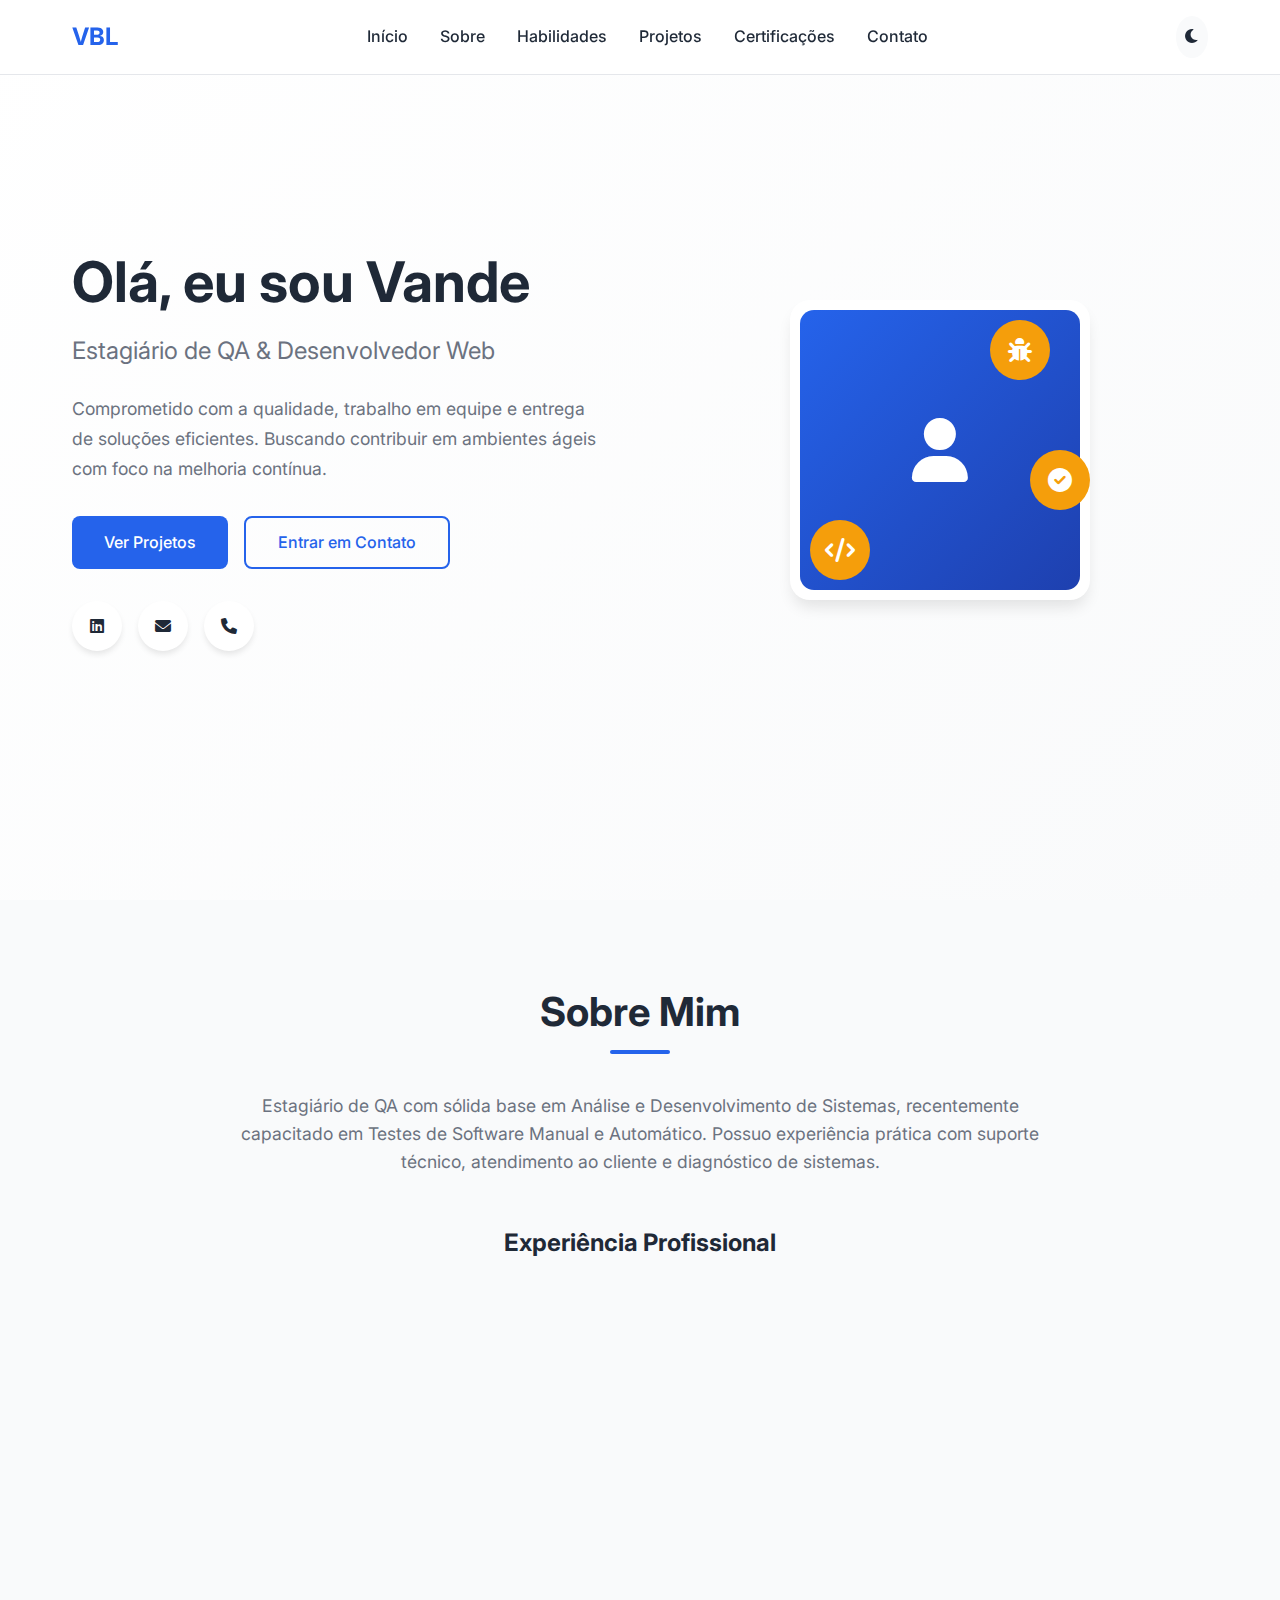
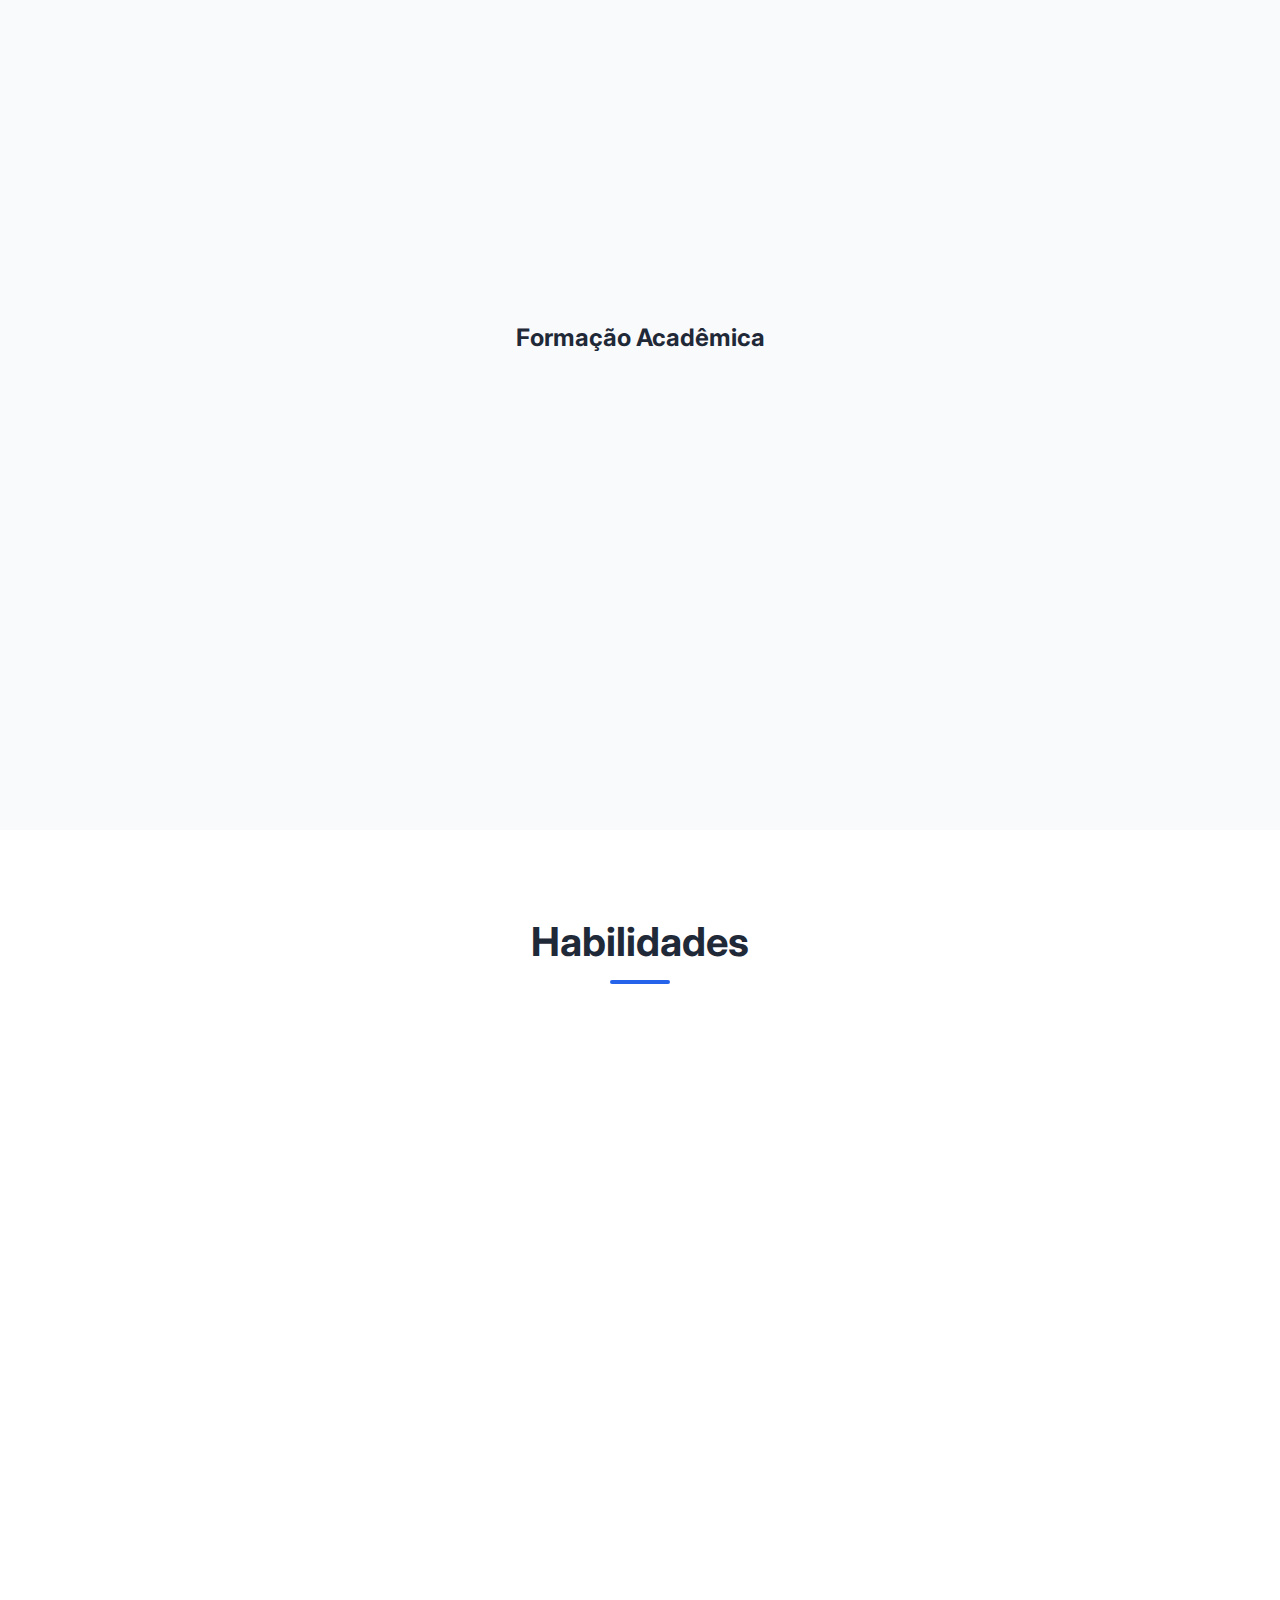
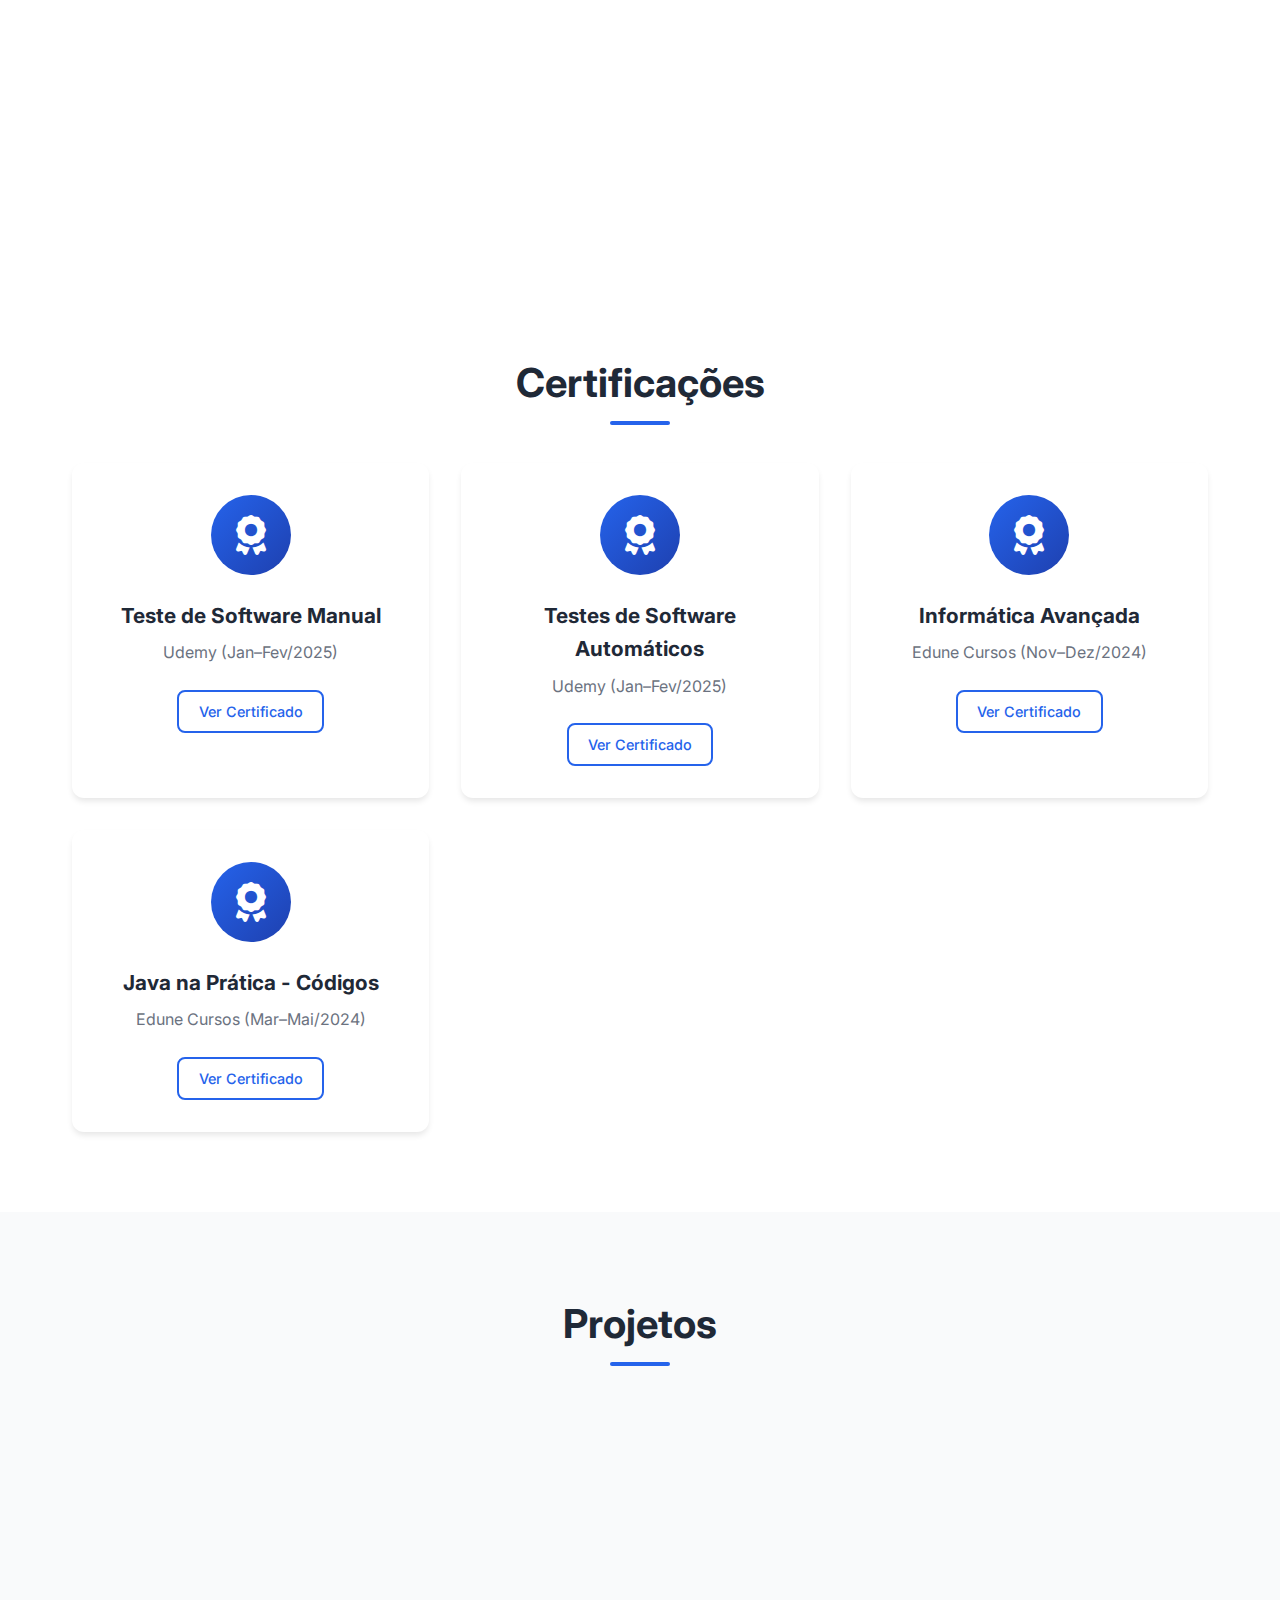
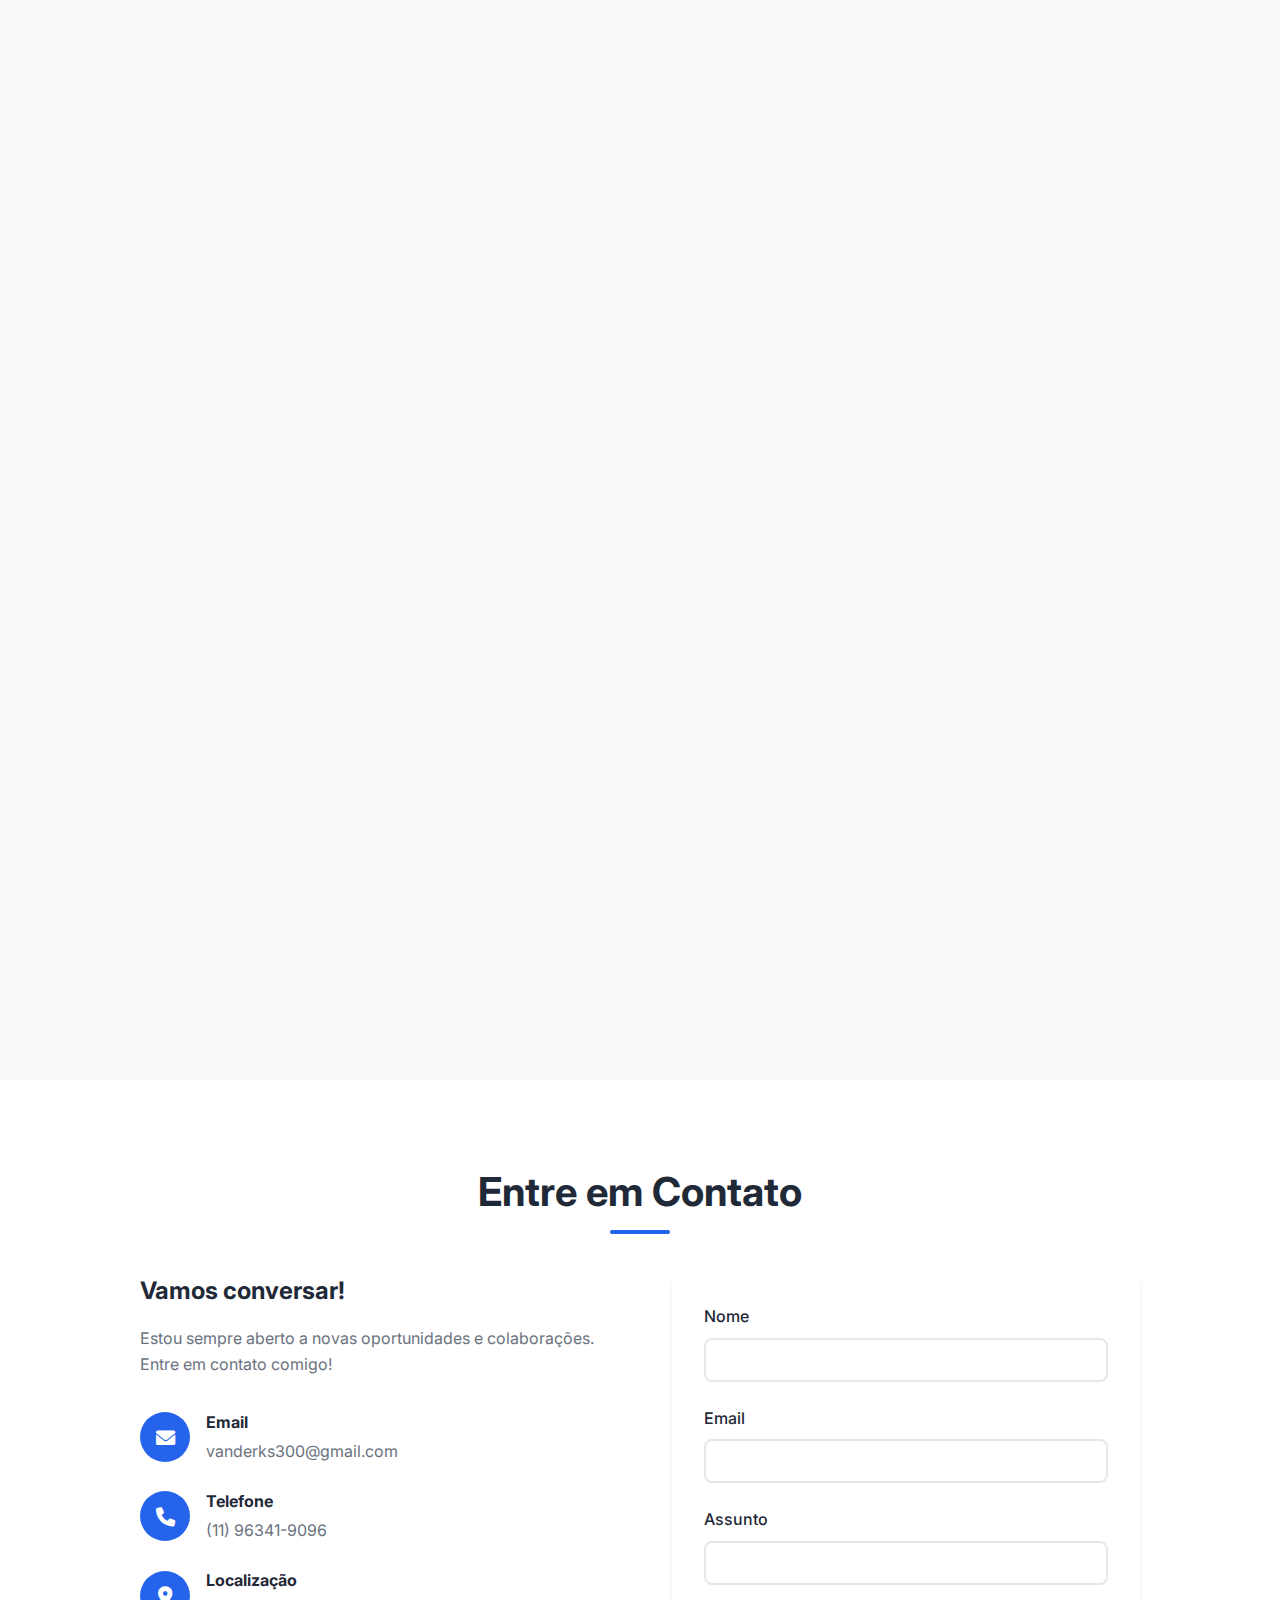
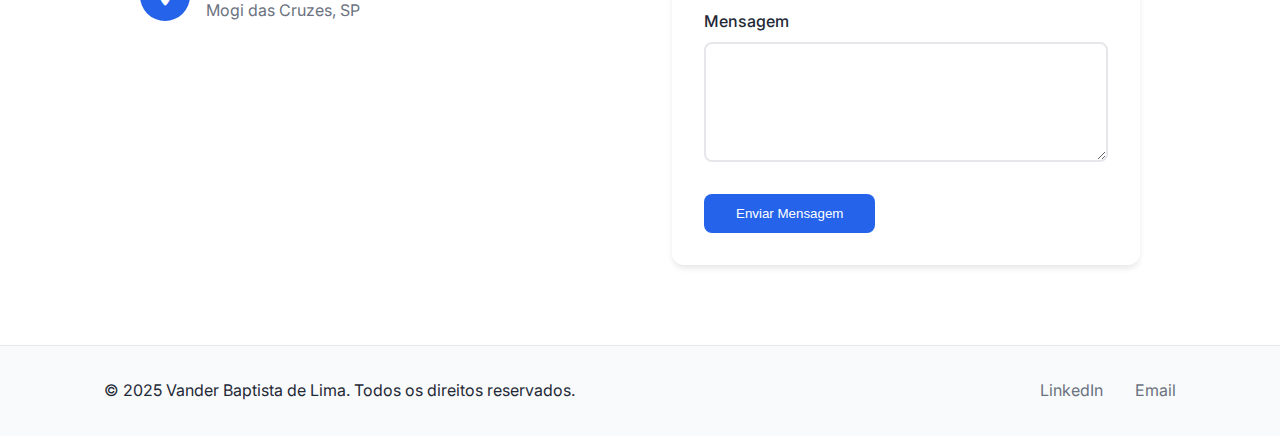
<file: Portifólio/index.html>
<!DOCTYPE html>
<html lang="pt-BR">
<head>
    <meta charset="UTF-8">
    <meta name="viewport" content="width=device-width, initial-scale=1.0">
    <title>Vander Baptista de Lima - Portfólio</title>
    <link rel="stylesheet" href="styles.css">
    <link href="https://fonts.googleapis.com/css2?family=Inter:wght@300;400;500;600;700&display=swap" rel="stylesheet">
    <link rel="stylesheet" href="https://cdnjs.cloudflare.com/ajax/libs/font-awesome/6.0.0/css/all.min.css">
</head>
<body>
    <!-- Header/Navigation -->
    <header class="header">
        <nav class="nav">
            <div class="nav-logo">
                <h2>VBL</h2>
            </div>
            <ul class="nav-menu">
                <li><a href="#home" class="nav-link">Início</a></li>
                <li><a href="#about" class="nav-link">Sobre</a></li>
                <li><a href="#skills" class="nav-link">Habilidades</a></li>
                <li><a href="#projects" class="nav-link">Projetos</a></li>
                <li><a href="#certifications" class="nav-link">Certificações</a></li>
                <li><a href="#contact" class="nav-link">Contato</a></li>
            </ul>
            <div class="theme-toggle">
                <i class="fas fa-moon" id="theme-icon"></i>
            </div>
            <div class="hamburger">
                <span></span>
                <span></span>
                <span></span>
            </div>
        </nav>
    </header>

    <!-- Hero Section -->
    <section id="home" class="hero">
        <div class="hero-content">
            <div class="hero-text">
                <h1>Olá, eu sou <span class="highlight">Vander Baptista</span></h1>
                <h2>Estagiário de QA & Desenvolvedor Web</h2>
                <p>Comprometido com a qualidade, trabalho em equipe e entrega de soluções eficientes. Buscando contribuir em ambientes ágeis com foco na melhoria contínua.</p>
                <div class="hero-buttons">
                    <a href="#projects" class="btn btn-primary">Ver Projetos</a>
                    <a href="#contact" class="btn btn-secondary">Entrar em Contato</a>
                </div>
                <div class="social-links">
                    <a href="https://linkedin.com/in/vander-baptista" target="_blank" aria-label="LinkedIn">
                        <i class="fab fa-linkedin"></i>
                    </a>
                    <a href="mailto:vanderks300@gmail.com" aria-label="Email">
                        <i class="fas fa-envelope"></i>
                    </a>
                    <a href="tel:+5511963419096" aria-label="Telefone">
                        <i class="fas fa-phone"></i>
                    </a>
                </div>
            </div>
            <div class="hero-image">
                <div class="profile-card">
                    <div class="profile-avatar">
                        <i class="fas fa-user"></i>
                    </div>
                    <div class="floating-elements">
                        <div class="floating-icon" style="--delay: 0s;">
                            <i class="fas fa-bug"></i>
                        </div>
                        <div class="floating-icon" style="--delay: 1s;">
                            <i class="fas fa-code"></i>
                        </div>
                        <div class="floating-icon" style="--delay: 2s;">
                            <i class="fas fa-check-circle"></i>
                        </div>
                    </div>
                </div>
            </div>
        </div>
    </section>

    <!-- About Section -->
    <section id="about" class="about">
        <div class="container">
            <h2 class="section-title">Sobre Mim</h2>
            <div class="about-content">
                <div class="about-text">
                    <p>Estagiário de QA com sólida base em Análise e Desenvolvimento de Sistemas, recentemente capacitado em Testes de Software Manual e Automático. Possuo experiência prática com suporte técnico, atendimento ao cliente e diagnóstico de sistemas.</p>
                    
                    <div class="experience-timeline">
                        <h3>Experiência Profissional</h3>
                        <div class="timeline-item">
                            <div class="timeline-date">Ago/2022 – Out/2024</div>
                            <div class="timeline-content">
                                <h4>Técnico de Campo</h4>
                                <p class="company">Baramaia Serviços LTDA</p>
                                <ul>
                                    <li>Suporte técnico e atendimento ao cliente com foco em solução de problemas</li>
                                    <li>Diagnóstico e análise de falhas em sistemas</li>
                                    <li>Comunicação eficaz para resolução rápida de chamados</li>
                                </ul>
                            </div>
                        </div>
                        
                        <div class="timeline-item">
                            <div class="timeline-date">Dez/2012 – Set/2022</div>
                            <div class="timeline-content">
                                <h4>Repositor</h4>
                                <p class="company">Nagumo Supermercado</p>
                                <ul>
                                    <li>Reposição de mercadorias e organização do setor</li>
                                    <li>Atendimento ao cliente e esclarecimento de dúvidas</li>
                                    <li>Controle de estoque e validade dos produtos</li>
                                </ul>
                            </div>
                        </div>
                    </div>

                    <div class="education">
                        <h3>Formação Acadêmica</h3>
                        <div class="education-item">
                            <h4>Análise e Desenvolvimento de Sistemas</h4>
                            <p class="institution">FMU - Fev/2025 – Atual</p>
                        </div>
                        <div class="education-item">
                            <h4>Técnico em Eletrotécnica</h4>
                            <p class="institution">ETEC Centro Paula Souza - Fev/2016 – Dez/2017</p>
                        </div>
                    </div>
                </div>
            </div>
        </div>
    </section>

    <!-- Skills Section -->
    <section id="skills" class="skills">
        <div class="container">
            <h2 class="section-title">Habilidades</h2>
            <div class="skills-grid">
                <div class="skill-category">
                    <div class="skill-icon">
                        <i class="fas fa-tasks"></i>
                    </div>
                    <h3>Metodologias Ágeis</h3>
                    <ul>
                        <li>Scrum</li>
                        <li>Kanban</li>
                        <li>BDD</li>
                    </ul>
                </div>

                <div class="skill-category">
                    <div class="skill-icon">
                        <i class="fas fa-tools"></i>
                    </div>
                    <h3>Ferramentas</h3>
                    <ul>
                        <li>Jira</li>
                        <li>Trello</li>
                    </ul>
                </div>

                <div class="skill-category">
                    <div class="skill-icon">
                        <i class="fas fa-bug"></i>
                    </div>
                    <h3>Testes de Software</h3>
                    <ul>
                        <li>Testes Web, E2E, Funcionais</li>
                        <li>Teste de API</li>
                        <li>Automação de Testes</li>
                        <li>Criação de Casos de Teste</li>
                        <li>Documentação</li>
                    </ul>
                </div>

                <div class="skill-category">
                    <div class="skill-icon">
                        <i class="fas fa-code"></i>
                    </div>
                    <h3>Linguagens & Tecnologias</h3>
                    <ul>
                        <li>JavaScript</li>
                        <li>HTML/CSS</li>
                        <li>MySQL</li>
                        <li>PHP</li>
                    </ul>
                </div>
            </div>
        </div>
    </section>

    <!-- Certifications Section -->
    <section id="certifications" class="certifications">
        <div class="container">
            <h2 class="section-title">Certificações</h2>
            <div class="certifications-grid">
                <div class="certification-card">
                    <div class="certification-icon">
                        <i class="fas fa-award"></i>
                    </div>
                    <div class="certification-content">
                        <h3>Teste de Software Manual</h3>
                        <p>Udemy (Jan–Fev/2025)</p>
                        <a href="#" target="_blank" class="btn btn-secondary btn-small">Ver Certificado</a>
                    </div>
                </div>

                <div class="certification-card">
                    <div class="certification-icon">
                        <i class="fas fa-award"></i>
                    </div>
                    <div class="certification-content">
                        <h3>Testes de Software Automáticos</h3>
                        <p>Udemy (Jan–Fev/2025)</p>
                        <a href="#" target="_blank" class="btn btn-secondary btn-small">Ver Certificado</a>
                    </div>
                </div>

                <div class="certification-card">
                    <div class="certification-icon">
                        <i class="fas fa-award"></i>
                    </div>
                    <div class="certification-content">
                        <h3>Informática Avançada</h3>
                        <p>Edune Cursos (Nov–Dez/2024)</p>
                        <a href="#" target="_blank" class="btn btn-secondary btn-small">Ver Certificado</a>
                    </div>
                </div>

                <div class="certification-card">
                    <div class="certification-icon">
                        <i class="fas fa-award"></i>
                    </div>
                    <div class="certification-content">
                        <h3>Java na Prática - Códigos</h3>
                        <p>Edune Cursos (Mar–Mai/2024)</p>
                        <a href="#" target="_blank" class="btn btn-secondary btn-small">Ver Certificado</a>
                    </div>
                </div>
            </div>
        </div>
    </section>

    <!-- Projects Section -->
    <section id="projects" class="projects">
        <div class="container">
            <h2 class="section-title">Projetos</h2>
            <div class="projects-grid">
                <div class="project-card">
                    <div class="project-image">
                        <i class="fas fa-building"></i>
                    </div>
                    <div class="project-content">
                        <h3>Sistema de Administração de Condomínio</h3>
                        <p>Sistema completo para gestão de condomínios com área pública para visitantes e painel administrativo com autenticação. Inclui dashboard, gerenciamento de moradores, boletos e comunicados.</p>
                        <div class="project-tech">
                            <span class="tech-tag">Python</span>
                            <span class="tech-tag">Flask</span>
                            <span class="tech-tag">SQLite</span>
                            <span class="tech-tag">HTML/CSS</span>
                            <span class="tech-tag">JavaScript</span>
                        </div>
                        <div class="project-links">
                            <a href="#" class="project-link">
                                <i class="fab fa-github"></i>
                                Código
                            </a>
                            <a href="https://github.com/VanderKS300" class="project-link" target="_blank">
                                <i class="fas fa-external-link-alt"></i>
                                Demo
                            </a>
                        </div>
                    </div>
                </div>

                <div class="project-card">
                    <div class="project-image">
                        <i class="fas fa-flask"></i>
                    </div>
                    <div class="project-content">
                        <h3>Projeto de Testes Automatizados</h3>
                        <p>Desenvolvimento de suíte de testes automatizados para aplicação web utilizando ferramentas modernas de QA.</p>
                        <div class="project-tech">
                            <span class="tech-tag">JavaScript</span>
                            <span class="tech-tag">Selenium</span>
                            <span class="tech-tag">Jest</span>
                        </div>
                        <div class="project-links">
                            <a href="#" class="project-link">
                                <i class="fab fa-github"></i>
                                Código
                            </a>
                            <a href="#" class="project-link">
                                <i class="fas fa-external-link-alt"></i>
                                Demo
                            </a>
                        </div>
                    </div>
                </div>

                <div class="project-card">
                    <div class="project-image">
                        <i class="fas fa-chart-line"></i>
                    </div>
                    <div class="project-content">
                        <h3>Dashboard de Métricas de QA</h3>
                        <p>Sistema para acompanhamento de métricas de qualidade e relatórios de testes em tempo real.</p>
                        <div class="project-tech">
                            <span class="tech-tag">HTML/CSS</span>
                            <span class="tech-tag">JavaScript</span>
                            <span class="tech-tag">PHP</span>
                            <span class="tech-tag">MySQL</span>
                        </div>
                        <div class="project-links">
                            <a href="#" class="project-link">
                                <i class="fab fa-github"></i>
                                Código
                            </a>
                            <a href="#" class="project-link">
                                <i class="fas fa-external-link-alt"></i>
                                Demo
                            </a>
                        </div>
                    </div>
                </div>

                <div class="project-card">
                    <div class="project-image">
                        <i class="fas fa-mobile-alt"></i>
                    </div>
                    <div class="project-content">
                        <h3>Aplicação de Gestão de Casos de Teste</h3>
                        <p>Ferramenta para criação, execução e acompanhamento de casos de teste com interface responsiva.</p>
                        <div class="project-tech">
                            <span class="tech-tag">JavaScript</span>
                            <span class="tech-tag">HTML/CSS</span>
                            <span class="tech-tag">MySQL</span>
                        </div>
                        <div class="project-links">
                            <a href="#" class="project-link">
                                <i class="fab fa-github"></i>
                                Código
                            </a>
                            <a href="#" class="project-link">
                                <i class="fas fa-external-link-alt"></i>
                                Demo
                            </a>
                        </div>
                    </div>
                </div>
            </div>
        </div>
    </section>

    <!-- Contact Section -->
    <section id="contact" class="contact">
        <div class="container">
            <h2 class="section-title">Entre em Contato</h2>
            <div class="contact-content">
                <div class="contact-info">
                    <h3>Vamos conversar!</h3>
                    <p>Estou sempre aberto a novas oportunidades e colaborações. Entre em contato comigo!</p>
                    
                    <div class="contact-item">
                        <i class="fas fa-envelope"></i>
                        <div>
                            <h4>Email</h4>
                            <p>vanderks300@gmail.com</p>
                        </div>
                    </div>
                    
                    <div class="contact-item">
                        <i class="fas fa-phone"></i>
                        <div>
                            <h4>Telefone</h4>
                            <p>(11) 96341-9096</p>
                        </div>
                    </div>
                    
                    <div class="contact-item">
                        <i class="fas fa-map-marker-alt"></i>
                        <div>
                            <h4>Localização</h4>
                            <p>Mogi das Cruzes, SP</p>
                        </div>
                    </div>
                </div>
                
                <form class="contact-form" id="contactForm">
                    <div class="form-group">
                        <label for="name">Nome</label>
                        <input type="text" id="name" name="name" required>
                    </div>
                    
                    <div class="form-group">
                        <label for="email">Email</label>
                        <input type="email" id="email" name="email" required>
                    </div>
                    
                    <div class="form-group">
                        <label for="subject">Assunto</label>
                        <input type="text" id="subject" name="subject" required>
                    </div>
                    
                    <div class="form-group">
                        <label for="message">Mensagem</label>
                        <textarea id="message" name="message" rows="5" required></textarea>
                    </div>
                    
                    <button type="submit" class="btn btn-primary">Enviar Mensagem</button>
                </form>
            </div>
        </div>
    </section>

    <!-- Footer -->
    <footer class="footer">
        <div class="container">
            <div class="footer-content">
                <p>&copy; 2025 Vander Baptista de Lima. Todos os direitos reservados.</p>
                <div class="footer-links">
                    <a href="https://linkedin.com/in/vander-baptista" target="_blank">LinkedIn</a>
                    <a href="mailto:vanderks300@gmail.com">Email</a>
                </div>
            </div>
        </div>
    </footer>

    <script src="script.js"></script>
</body>
</html>
</file>
<file: Portifólio/styles.css>
/* Reset e configurações básicas */
* {
    margin: 0;
    padding: 0;
    box-sizing: border-box;
}

:root {
    /* Cores do tema claro */
    --primary-color: #2563eb;
    --secondary-color: #1e40af;
    --accent-color: #f59e0b;
    --text-primary: #1f2937;
    --text-secondary: #6b7280;
    --bg-primary: #ffffff;
    --bg-secondary: #f9fafb;
    --bg-card: #ffffff;
    --border-color: #e5e7eb;
    --shadow: 0 4px 6px -1px rgba(0, 0, 0, 0.1);
    --shadow-lg: 0 10px 15px -3px rgba(0, 0, 0, 0.1);
}

[data-theme="dark"] {
    /* Cores do tema escuro */
    --primary-color: #3b82f6;
    --secondary-color: #2563eb;
    --accent-color: #f59e0b;
    --text-primary: #f9fafb;
    --text-secondary: #d1d5db;
    --bg-primary: #111827;
    --bg-secondary: #1f2937;
    --bg-card: #374151;
    --border-color: #4b5563;
    --shadow: 0 4px 6px -1px rgba(0, 0, 0, 0.3);
    --shadow-lg: 0 10px 15px -3px rgba(0, 0, 0, 0.3);
}

body {
    font-family: 'Inter', sans-serif;
    line-height: 1.6;
    color: var(--text-primary);
    background-color: var(--bg-primary);
    transition: all 0.3s ease;
}

.container {
    max-width: 1200px;
    margin: 0 auto;
    padding: 0 2rem;
}

/* Header */
.header {
    position: fixed;
    top: 0;
    left: 0;
    right: 0;
    background: rgba(255, 255, 255, 0.95);
    backdrop-filter: blur(10px);
    border-bottom: 1px solid var(--border-color);
    z-index: 1000;
    transition: all 0.3s ease;
}

[data-theme="dark"] .header {
    background: rgba(17, 24, 39, 0.95);
}

.nav {
    display: flex;
    justify-content: space-between;
    align-items: center;
    padding: 1rem 2rem;
    max-width: 1200px;
    margin: 0 auto;
}

.nav-logo h2 {
    color: var(--primary-color);
    font-weight: 700;
    font-size: 1.5rem;
}

.nav-menu {
    display: flex;
    list-style: none;
    gap: 2rem;
}

.nav-link {
    text-decoration: none;
    color: var(--text-primary);
    font-weight: 500;
    transition: color 0.3s ease;
    position: relative;
}

.nav-link:hover {
    color: var(--primary-color);
}

.nav-link::after {
    content: '';
    position: absolute;
    bottom: -5px;
    left: 0;
    width: 0;
    height: 2px;
    background: var(--primary-color);
    transition: width 0.3s ease;
}

.nav-link:hover::after {
    width: 100%;
}

.theme-toggle {
    cursor: pointer;
    padding: 0.5rem;
    border-radius: 50%;
    background: var(--bg-secondary);
    color: var(--text-primary);
    transition: all 0.3s ease;
}

.theme-toggle:hover {
    background: var(--primary-color);
    color: white;
}

.hamburger {
    display: none;
    flex-direction: column;
    cursor: pointer;
    gap: 4px;
}

.hamburger span {
    width: 25px;
    height: 3px;
    background: var(--text-primary);
    transition: all 0.3s ease;
}

/* Hero Section */
.hero {
    min-height: 100vh;
    display: flex;
    align-items: center;
    background: linear-gradient(135deg, var(--bg-primary) 0%, var(--bg-secondary) 100%);
    padding-top: 80px;
}

.hero-content {
    display: grid;
    grid-template-columns: 1fr 1fr;
    gap: 4rem;
    align-items: center;
    max-width: 1200px;
    margin: 0 auto;
    padding: 0 2rem;
}

.hero-text h1 {
    font-size: 3.5rem;
    font-weight: 700;
    line-height: 1.2;
    margin-bottom: 1rem;
}

.highlight {
    color: var(--primary-color);
    position: relative;
}

.highlight::after {
    content: '';
    position: absolute;
    bottom: 0;
    left: 0;
    width: 100%;
    height: 3px;
    background: var(--accent-color);
    animation: underlineExpand 2s ease-in-out infinite alternate;
}

@keyframes underlineExpand {
    0% { width: 0; }
    100% { width: 100%; }
}

.hero-text h2 {
    font-size: 1.5rem;
    color: var(--text-secondary);
    margin-bottom: 1.5rem;
    font-weight: 400;
}

.hero-text p {
    font-size: 1.1rem;
    color: var(--text-secondary);
    margin-bottom: 2rem;
    line-height: 1.7;
}

.hero-buttons {
    display: flex;
    gap: 1rem;
    margin-bottom: 2rem;
}

.btn {
    padding: 0.75rem 2rem;
    border-radius: 8px;
    text-decoration: none;
    font-weight: 500;
    transition: all 0.3s ease;
    border: none;
    cursor: pointer;
    display: inline-flex;
    align-items: center;
    gap: 0.5rem;
}

.btn-primary {
    background: var(--primary-color);
    color: white;
}

.btn-primary:hover {
    background: var(--secondary-color);
    transform: translateY(-2px);
    box-shadow: var(--shadow-lg);
}

.btn-secondary {
    background: transparent;
    color: var(--primary-color);
    border: 2px solid var(--primary-color);
}

.btn-secondary:hover {
    background: var(--primary-color);
    color: white;
    transform: translateY(-2px);
}

.social-links {
    display: flex;
    gap: 1rem;
}

.social-links a {
    width: 50px;
    height: 50px;
    border-radius: 50%;
    background: var(--bg-card);
    display: flex;
    align-items: center;
    justify-content: center;
    color: var(--text-primary);
    text-decoration: none;
    transition: all 0.3s ease;
    box-shadow: var(--shadow);
}

.social-links a:hover {
    background: var(--primary-color);
    color: white;
    transform: translateY(-3px);
}

/* Hero Image */
.hero-image {
    display: flex;
    justify-content: center;
    align-items: center;
    position: relative;
}

.profile-card {
    width: 300px;
    height: 300px;
    background: var(--bg-card);
    border-radius: 20px;
    display: flex;
    align-items: center;
    justify-content: center;
    box-shadow: var(--shadow-lg);
    position: relative;
    overflow: hidden;
}

.profile-avatar {
    width: 280px;
    height: 280px;
    border-radius: 5%;
    background: linear-gradient(135deg, var(--primary-color), var(--secondary-color));
    display: flex;
    align-items: center;
    justify-content: center;
    color: white;
    font-size: 4rem;
}

.floating-elements {
    position: absolute;
    width: 100%;
    height: 100%;
    pointer-events: none;
}

.floating-icon {
    position: absolute;
    width: 60px;
    height: 60px;
    background: var(--accent-color);
    border-radius: 50%;
    display: flex;
    align-items: center;
    justify-content: center;
    color: white;
    font-size: 1.5rem;
    animation: float 3s ease-in-out infinite;
    animation-delay: var(--delay);
}

.floating-icon:nth-child(1) {
    top: 20px;
    right: 40px;
}

.floating-icon:nth-child(2) {
    bottom: 20px;
    left: 20px;
}

.floating-icon:nth-child(3) {
    top: 50%;
    right: 0px;
}

@keyframes float {
    0%, 100% { transform: translateY(0px); }
    50% { transform: translateY(-20px); }
}

/* Sections */
section {
    padding: 5rem 0;
}

.section-title {
    text-align: center;
    font-size: 2.5rem;
    font-weight: 700;
    margin-bottom: 3rem;
    color: var(--text-primary);
    position: relative;
}

.section-title::after {
    content: '';
    position: absolute;
    bottom: -10px;
    left: 50%;
    transform: translateX(-50%);
    width: 60px;
    height: 4px;
    background: var(--primary-color);
    border-radius: 2px;
}

/* About Section */
.about {
    background: var(--bg-secondary);
}

.about-text {
    max-width: 800px;
    margin: 0 auto;
}

.about-text > p {
    font-size: 1.1rem;
    color: var(--text-secondary);
    margin-bottom: 3rem;
    text-align: center;
}

.experience-timeline,
.education {
    margin-bottom: 3rem;
}

.experience-timeline h3,
.education h3 {
    font-size: 1.5rem;
    color: var(--text-primary);
    margin-bottom: 2rem;
    text-align: center;
}

.timeline-item,
.education-item {
    background: var(--bg-card);
    padding: 2rem;
    border-radius: 12px;
    margin-bottom: 1.5rem;
    box-shadow: var(--shadow);
    transition: transform 0.3s ease;
}

.timeline-item:hover,
.education-item:hover {
    transform: translateY(-5px);
}

.timeline-date {
    color: var(--primary-color);
    font-weight: 600;
    font-size: 0.9rem;
    margin-bottom: 0.5rem;
}

.timeline-content h4,
.education-item h4 {
    font-size: 1.2rem;
    color: var(--text-primary);
    margin-bottom: 0.5rem;
}

.company,
.institution {
    color: var(--text-secondary);
    font-style: italic;
    margin-bottom: 1rem;
}

.timeline-content ul {
    list-style: none;
    padding-left: 0;
}

.timeline-content li {
    color: var(--text-secondary);
    margin-bottom: 0.5rem;
    position: relative;
    padding-left: 1.5rem;
}

.timeline-content li::before {
    content: '▸';
    color: var(--primary-color);
    position: absolute;
    left: 0;
}

/* Skills Section */
.skills-grid {
    display: grid;
    grid-template-columns: repeat(auto-fit, minmax(280px, 1fr));
    gap: 2rem;
}

.skill-category {
    background: var(--bg-card);
    padding: 2rem;
    border-radius: 12px;
    text-align: center;
    box-shadow: var(--shadow);
    transition: all 0.3s ease;
}

.skill-category:hover {
    transform: translateY(-10px);
    box-shadow: var(--shadow-lg);
}

.skill-icon {
    width: 80px;
    height: 80px;
    background: linear-gradient(135deg, var(--primary-color), var(--secondary-color));
    border-radius: 50%;
    display: flex;
    align-items: center;
    justify-content: center;
    margin: 0 auto 1.5rem;
    color: white;
    font-size: 2rem;
}

.skill-category h3 {
    font-size: 1.3rem;
    color: var(--text-primary);
    margin-bottom: 1rem;
}

.skill-category ul {
    list-style: none;
    text-align: left;
}

.skill-category li {
    color: var(--text-secondary);
    margin-bottom: 0.5rem;
    position: relative;
    padding-left: 1.5rem;
}

.skill-category li::before {
    content: '✓';
    color: var(--primary-color);
    position: absolute;
    left: 0;
    font-weight: bold;
}

/* Certifications Section */
.certifications {
    background: var(--bg-primary);
}

.certifications-grid {
    display: grid;
    grid-template-columns: repeat(auto-fit, minmax(300px, 1fr));
    gap: 2rem;
}

.certification-card {
    background: var(--bg-card);
    border-radius: 12px;
    box-shadow: var(--shadow);
    transition: all 0.3s ease;
    padding: 2rem;
    text-align: center;
}

.certification-card:hover {
    transform: translateY(-10px);
    box-shadow: var(--shadow-lg);
}

.certification-icon {
    width: 80px;
    height: 80px;
    background: linear-gradient(135deg, var(--primary-color), var(--secondary-color));
    border-radius: 50%;
    display: flex;
    align-items: center;
    justify-content: center;
    margin: 0 auto 1.5rem;
    color: white;
    font-size: 2.5rem;
}

.certification-content h3 {
    font-size: 1.3rem;
    color: var(--text-primary);
    margin-bottom: 0.5rem;
}

.certification-content p {
    color: var(--text-secondary);
    margin-bottom: 1.5rem;
}

.btn-small {
    padding: 0.5rem 1.2rem;
    font-size: 0.9rem;
}

/* Projects Section */
.projects {
    background: var(--bg-secondary);
}

.projects-grid {
    display: grid;
    grid-template-columns: repeat(auto-fit, minmax(350px, 1fr));
    gap: 2rem;
}

.project-card {
    background: var(--bg-card);
    border-radius: 12px;
    overflow: hidden;
    box-shadow: var(--shadow);
    transition: all 0.3s ease;
}

.project-card:hover {
    transform: translateY(-10px);
    box-shadow: var(--shadow-lg);
}

.project-image {
    height: 200px;
    background: linear-gradient(135deg, var(--primary-color), var(--secondary-color));
    display: flex;
    align-items: center;
    justify-content: center;
    color: white;
    font-size: 4rem;
}

.project-content {
    padding: 2rem;
}

.project-content h3 {
    font-size: 1.3rem;
    color: var(--text-primary);
    margin-bottom: 1rem;
}

.project-content p {
    color: var(--text-secondary);
    margin-bottom: 1.5rem;
    line-height: 1.6;
}

.project-tech {
    display: flex;
    flex-wrap: wrap;
    gap: 0.5rem;
    margin-bottom: 1.5rem;
}

.tech-tag {
    background: var(--primary-color);
    color: white;
    padding: 0.25rem 0.75rem;
    border-radius: 20px;
    font-size: 0.8rem;
    font-weight: 500;
}

.project-links {
    display: flex;
    gap: 1rem;
}

.project-link {
    display: flex;
    align-items: center;
    gap: 0.5rem;
    color: var(--primary-color);
    text-decoration: none;
    font-weight: 500;
    transition: color 0.3s ease;
}

.project-link:hover {
    color: var(--secondary-color);
}

/* Contact Section */
.contact-content {
    display: grid;
    grid-template-columns: 1fr 1fr;
    gap: 4rem;
    max-width: 1000px;
    margin: 0 auto;
}

.contact-info h3 {
    font-size: 1.5rem;
    color: var(--text-primary);
    margin-bottom: 1rem;
}

.contact-info > p {
    color: var(--text-secondary);
    margin-bottom: 2rem;
    line-height: 1.6;
}

.contact-item {
    display: flex;
    align-items: center;
    gap: 1rem;
    margin-bottom: 1.5rem;
}

.contact-item i {
    width: 50px;
    height: 50px;
    background: var(--primary-color);
    color: white;
    border-radius: 50%;
    display: flex;
    align-items: center;
    justify-content: center;
    font-size: 1.2rem;
}

.contact-item h4 {
    color: var(--text-primary);
    margin-bottom: 0.25rem;
}

.contact-item p {
    color: var(--text-secondary);
}

.contact-form {
    background: var(--bg-card);
    padding: 2rem;
    border-radius: 12px;
    box-shadow: var(--shadow);
}

.form-group {
    margin-bottom: 1.5rem;
}

.form-group label {
    display: block;
    color: var(--text-primary);
    font-weight: 500;
    margin-bottom: 0.5rem;
}

.form-group input,
.form-group textarea {
    width: 100%;
    padding: 0.75rem;
    border: 2px solid var(--border-color);
    border-radius: 8px;
    background: var(--bg-primary);
    color: var(--text-primary);
    font-family: inherit;
    transition: border-color 0.3s ease;
}

.form-group input:focus,
.form-group textarea:focus {
    outline: none;
    border-color: var(--primary-color);
}

.form-group textarea {
    resize: vertical;
    min-height: 120px;
}

/* Footer */
.footer {
    background: var(--bg-secondary);
    padding: 2rem 0;
    border-top: 1px solid var(--border-color);
}

.footer-content {
    display: flex;
    justify-content: space-between;
    align-items: center;
    max-width: 1200px;
    margin: 0 auto;
    padding: 0 2rem;
}

.footer-links {
    display: flex;
    gap: 2rem;
}

.footer-links a {
    color: var(--text-secondary);
    text-decoration: none;
    transition: color 0.3s ease;
}

.footer-links a:hover {
    color: var(--primary-color);
}

/* Responsive Design */
@media (max-width: 768px) {
    .hamburger {
        display: flex;
    }
    
    .nav-menu {
        display: none;
        position: absolute;
        top: 100%;
        left: 0;
        right: 0;
        background: var(--bg-card);
        flex-direction: column;
        padding: 1rem;
        box-shadow: var(--shadow);
    }
    
    .nav-menu.active {
        display: flex;
    }
    
    .hero-content {
        grid-template-columns: 1fr;
        text-align: center;
        gap: 2rem;
    }
    
    .hero-text h1 {
        font-size: 2.5rem;
    }
    
    .hero-buttons {
        flex-direction: column;
        align-items: center;
    }
    
    .contact-content {
        grid-template-columns: 1fr;
        gap: 2rem;
    }
    
    .footer-content {
        flex-direction: column;
        gap: 1rem;
        text-align: center;
    }
    
    .container {
        padding: 0 1rem;
    }
    
    section {
        padding: 3rem 0;
    }
}

@media (max-width: 480px) {
    .hero-text h1 {
        font-size: 2rem;
    }
    
    .section-title {
        font-size: 2rem;
    }
    
    .projects-grid {
        grid-template-columns: 1fr;
    }
    
    .skills-grid {
        grid-template-columns: 1fr;
    }
}
</file>
